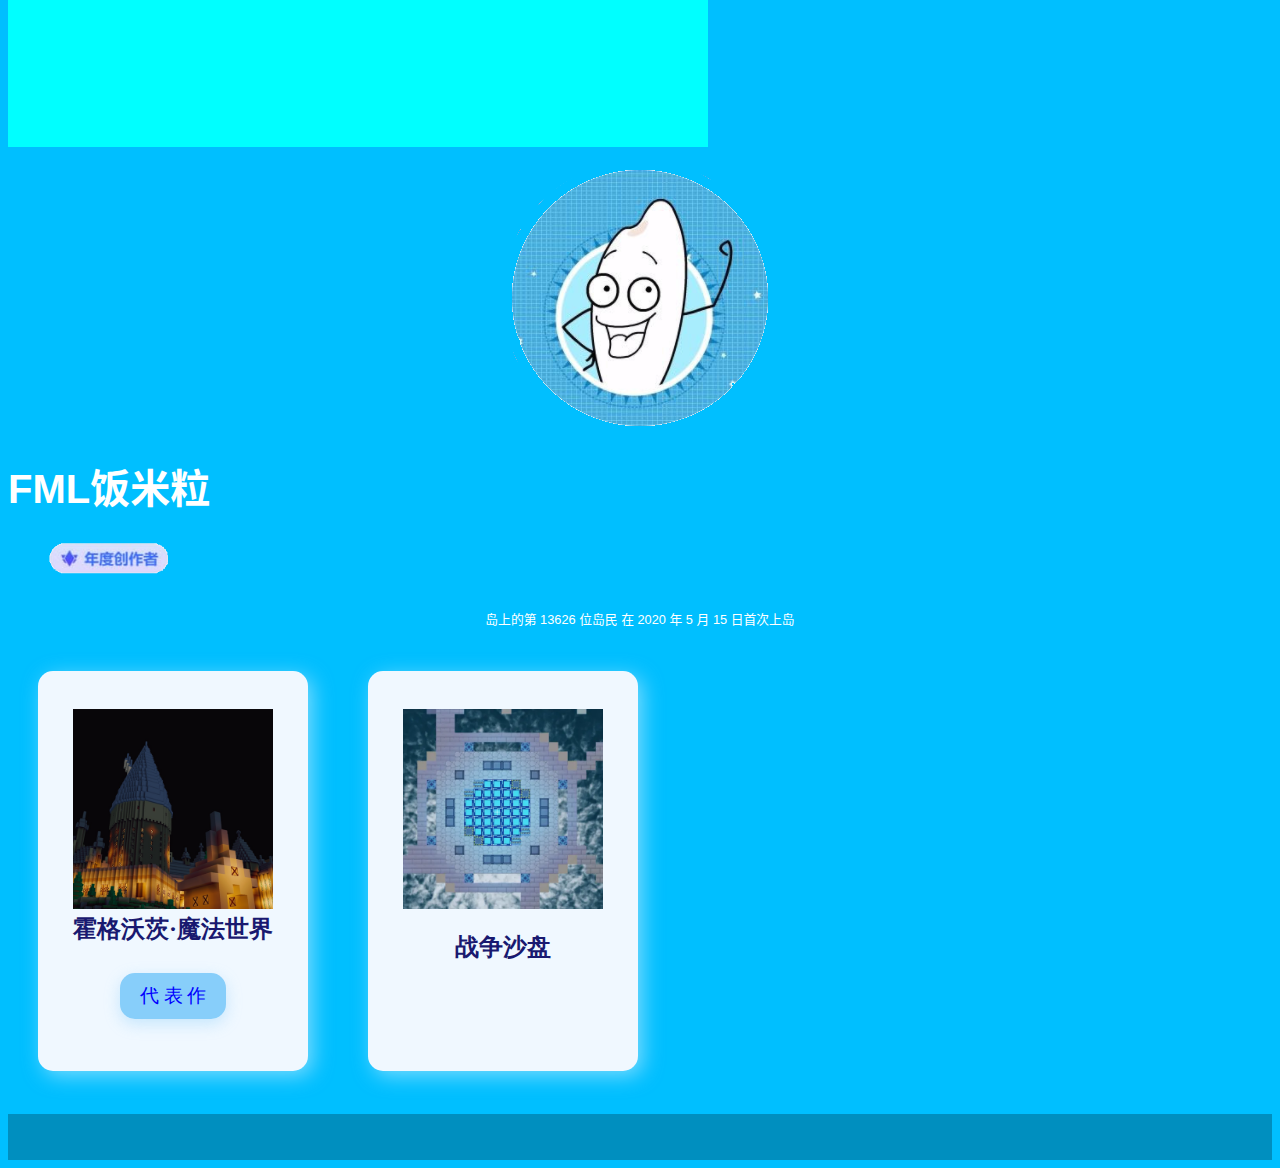
<file: index.html>
<!DOCTYPE html>
<html lang="zh">

<head>
	<meta charset="utf-8">
	<link rel="shortcut icon" href="data/img/head-portrait.png">
	<link rel="stylesheet" href="data/css/mainCSS.css">
	<script src="data/js/mainJS.js"></script>
	<script src="data/js/index.js"></script>
	<title>FML饭米粒</title>
</head>

<body>
	<banner>
		<div style="padding: 15px; padding-left: 100px;">
			<a href="index.html" class="now">首页</a>
			<a href="about.html">关于</a>
		</div>
	</banner>
	<br> <br> <br> <br> <br>
	<div align="center">
		<img src="data/img/head-portrait.png" />
		<br>
		<div align="center" class="flex">
			<a href="https://dao3.fun/profile/2218285">
				<h1>FML饭米粒</h1>
				<img src="data/img/creator.png" loading="lazy" />
			</a>
		</div>
		<br>
		<p>岛上的第 13626 位岛民 在 2020 年 5 月 15 日首次上岛</p>
	</div>
	<div class="flex">
		<div class="card">
			<a href="https://dao3.fun/exp/experience/detail/100012719">
				<div class="content">
					<br>
					<img src="data/img/the-hogwarts.png" loading="lazy" alt="立即游玩" width="200" height="200">
					<br>
					<h3 style="font-size:1.5em">霍格沃茨·魔法世界</h3>
					<br>
					<p class="title">代 表 作</p>
					<br>
					<p id="data_hogwarts"></p>
				</div>
			</a>
		</div>
		<div class="card">
			<a href="https://dao3.fun/exp/experience/detail/100073073">
				<div class="content">
					<br>
					<img src="data/img/war-sandtable.png" loading="lazy" alt="立即游玩" width="200" height="200">
					<br><br>
					<h3 style="font-size:1.5em">战争沙盘</h3>
					<br>
					<p id="data_war-sandtable"></p>
				</div>
			</a>
		</div>
	</div>
	<footer id="footer" class="fixed-bottom footer">
		<div class="power">
			<p id="footer-text" style="font-family:宋体;padding-right:50px" align="right"></p>
		</div>
	</footer>
</body>

</html>
</file>
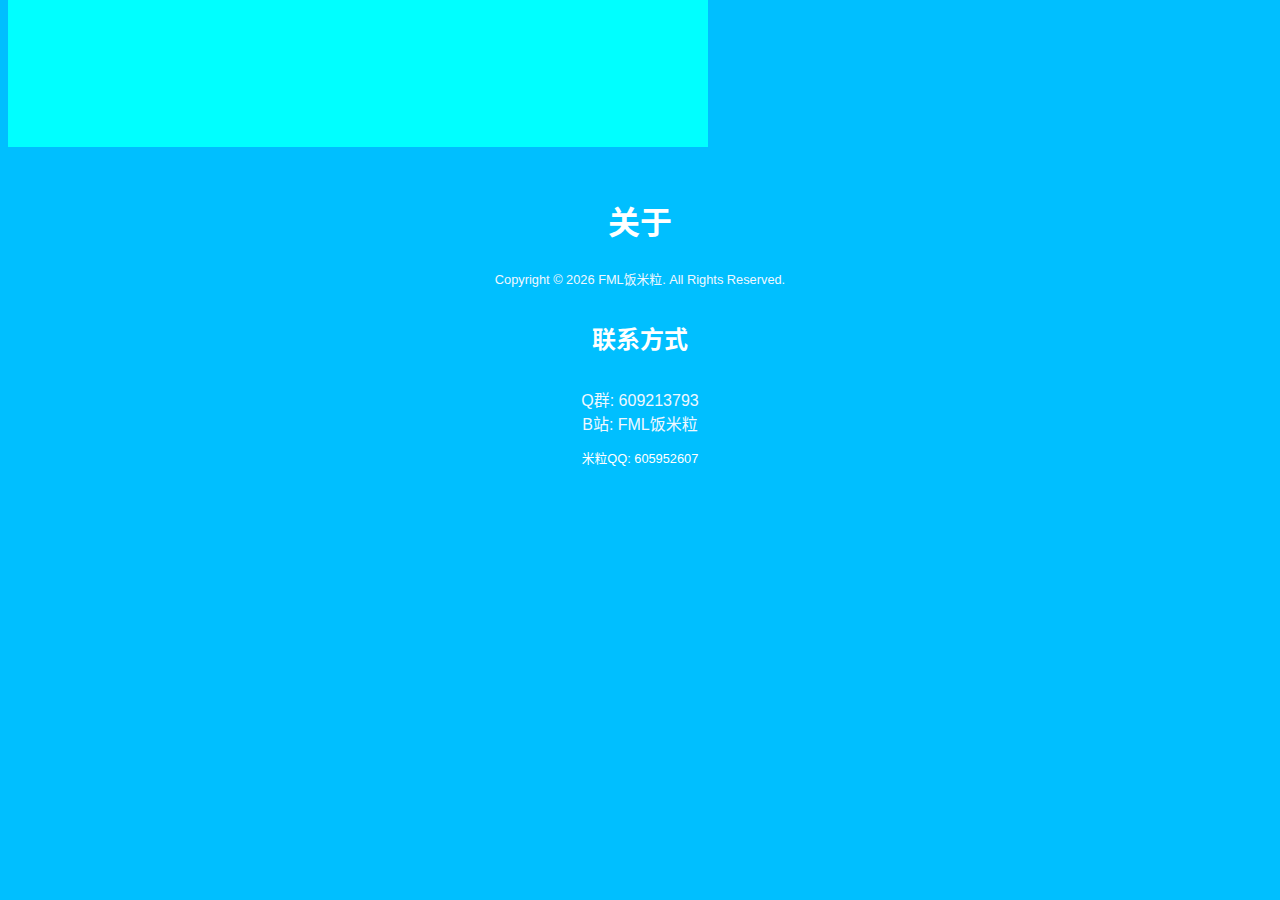
<file: about.html>
<!DOCTYPE html>
<html lang="zh">

<head>
    <meta charset="utf-8">
    <link rel="shortcut icon" href="data/img/head-portrait.png">
    <link rel="stylesheet" href="data/css/mainCSS.css">
    <script src="data/js/mainJS.js"></script>
    <title>FML饭米粒</title>
</head>

<body>
    <banner>
        <div style="padding: 15px; padding-left: 100px;">
            <a href="index.html">首页</a>
            <a href="about.html" class="now">关于</a>
        </div>
    </banner>
    <br> <br> <br> <br> <br>
    <script>
        onload = () => {
            document.querySelector("#text").innerHTML =
                `<a href="about.html">
                    Copyright © ${new Date().getFullYear()} FML饭米粒. All Rights Reserved.
                </a>`;
        }, 500
    </script>
    <div align="center">
        <h2>关于</h2>
        <p id="text"></p>
        <h4>联系方式</h4>
        <a class="show" href="https://qm.qq.com/q/MjsGfssne2">Q群: 609213793</a>
        <br>
        <a class="show" href="https://space.bilibili.com/3546638884801109">B站: FML饭米粒</a>
        <p>米粒QQ: 605952607</p>
    </div>
</body>

</html>
</file>
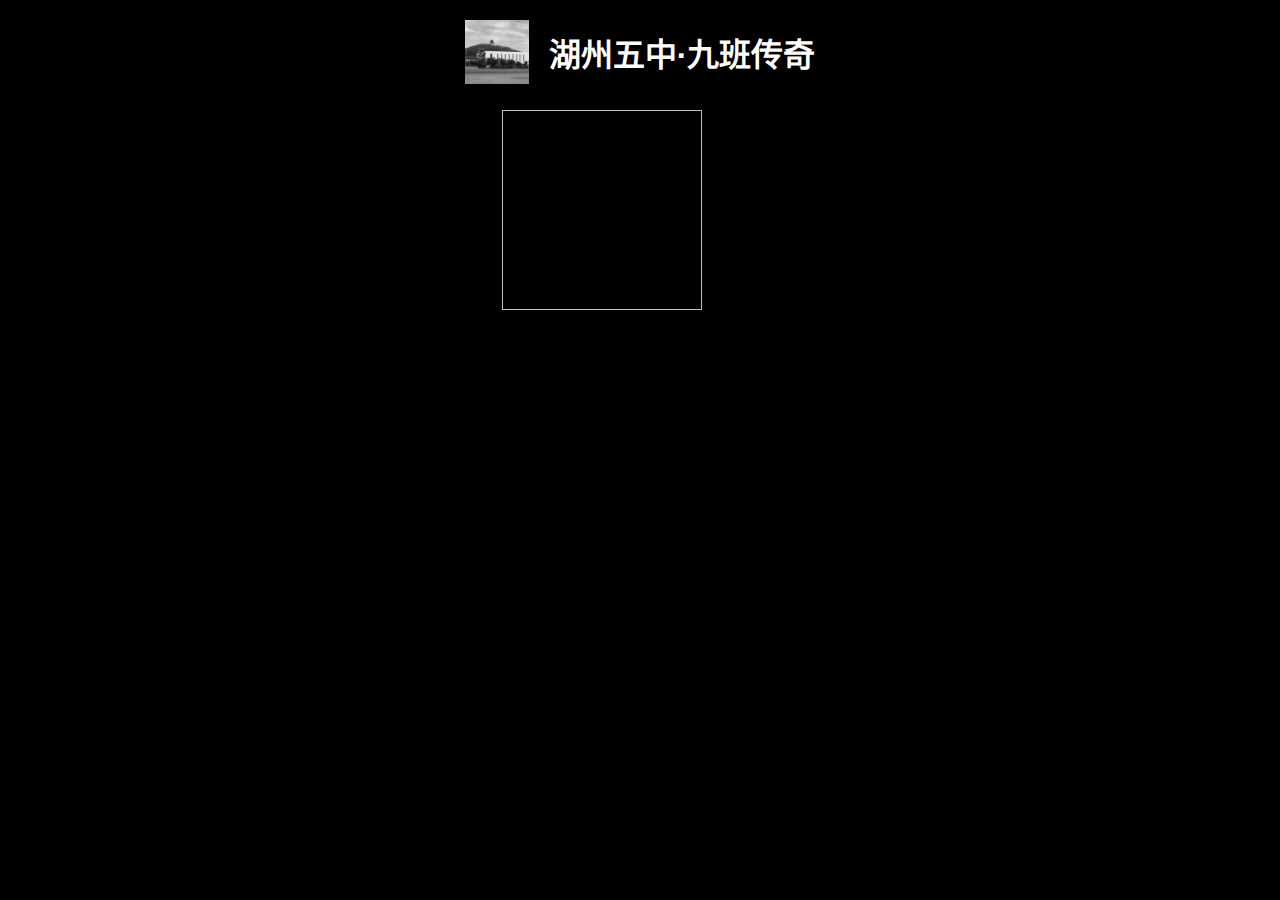
<file: class09/detail.html>
<!DOCTYPE html>
<html lang="zh-cn">

<head>
    <meta charset="utf-8">
    <link rel="shortcut icon" href="img/ico.png">
    <link rel="stylesheet" href="index.css">
    <link rel="stylesheet" href="https://cdnjs.cloudflare.com/ajax/libs/font-awesome/6.1.1/css/all.min.css">
    <meta http-equiv="Content-Security-Policy" content="upgrade-insecure-requests">
    <script src="js/mainJS.js"></script>
    <script src="js/detail.js"></script>
    <title>九班传奇</title>
</head>

<body id="detail">
    <noscript>You need to enable JavaScript to run this app.</noscript>

    <div id="loader" class="loader-container top fixed">
        <br>
        <div class="loader"></div>
        <p id="loadingtxt">Loading...</p>
        <img id="loadingimg" width="1px" height="1px">
    </div>

    <div id="title" class="middle">
        <div class="flex">
            <img src="img/title.png" loading="lazy" alt="九班传奇" style="width: 64px; height: 64px;">
            <h2>湖州五中·九班传奇</h2>
        </div>
    </div>

    <div class="flex">
        <img loading="lazy" id="ico" class="colorful" style="width: 200px; height: 200px; margin-right: 50px;">
        <div class="vertical">
            <h1 id="name"></h1>
            <div id="tags" class="flex"></div>
        </div>
    </div>
    <br> <br>
    <div id="details"></div>
</body>

</html>
</file>
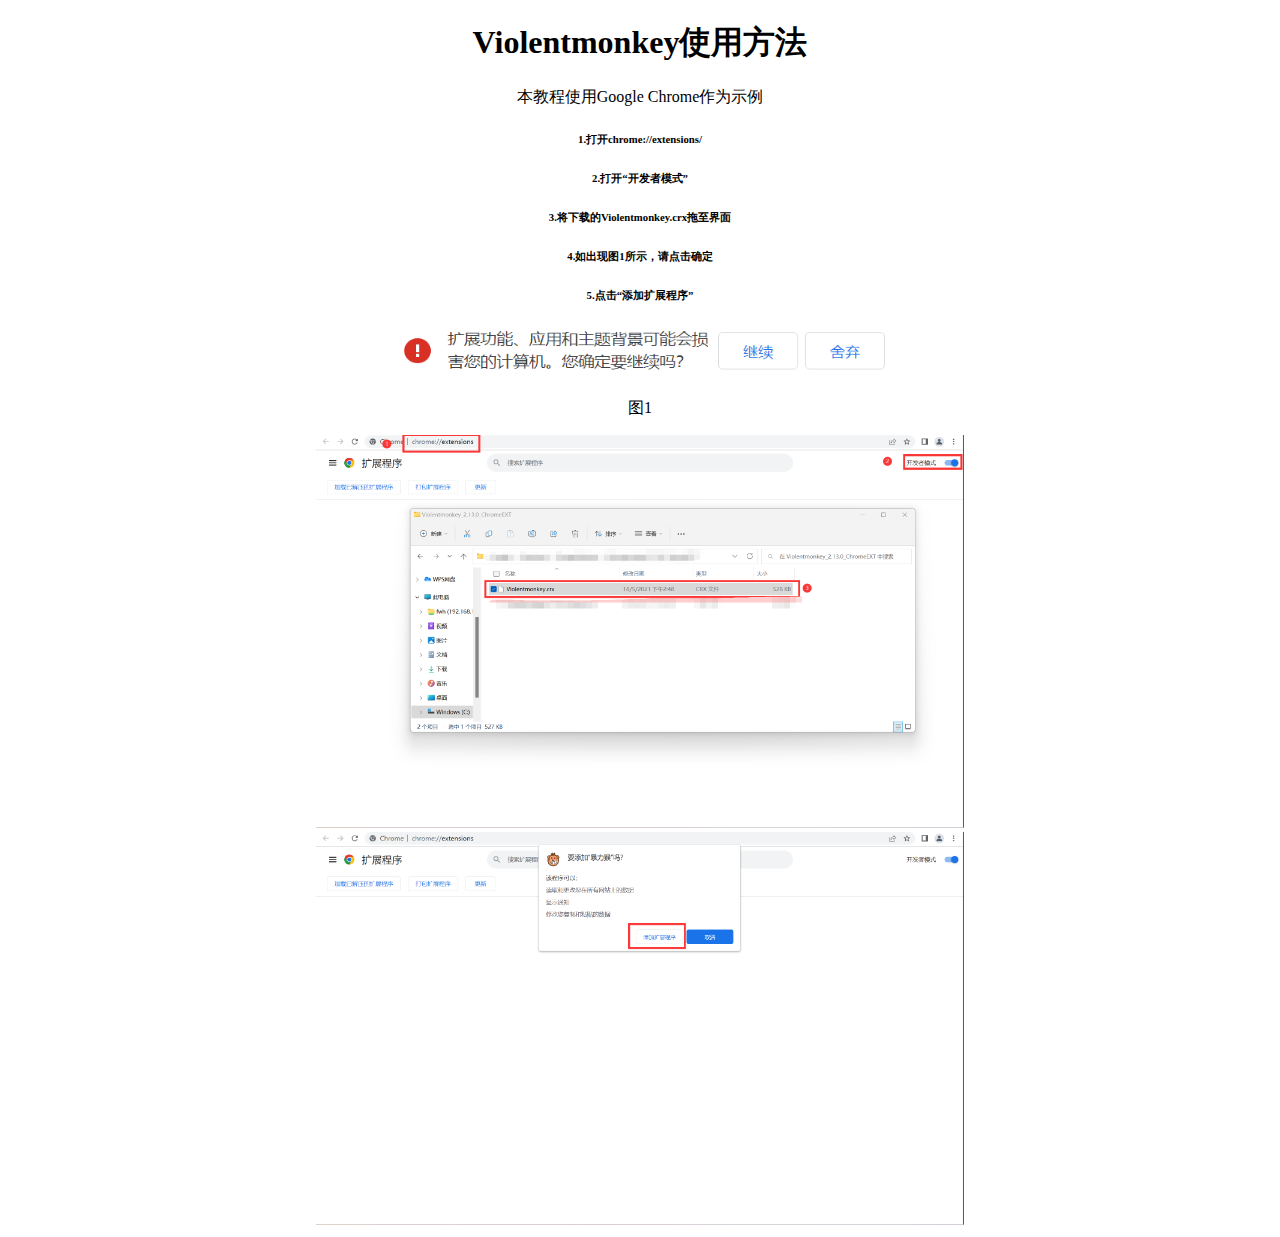
<file: data/file/Violentmonkey-instructions.html>
<!DOCTYPE html>
<html lang="zh">
<head>
<meta charset="utf-8">
<link rel="shortcut icon" href="https://fml-box3.github.io/data/img/head-portrait.png">
<link rel="stylesheet" href="https://fml-box3.github.io/data/css/main.css">
<title>Violentmonkey使用方法</title>
</head>
<body>
	<div align="center">
		<h1>Violentmonkey使用方法</h1>
		<p>本教程使用Google Chrome作为示例<p>
		<h6>1.打开chrome://extensions/</h6>
		<h6>2.打开“开发者模式”</h6>
		<h6>3.将下载的Violentmonkey.crx拖至界面</h6>
		<h6>4.如出现图1所示，请点击确定</h6>
		<h6>5.点击“添加扩展程序”</h6>
		<img src="https://fml-box3.github.io/data/img/Violentmonkey-instructions-3.png" alt="图片加载失败" width="500" height="50" loading="lazy">
		<p>图1</p>
		<img src="https://fml-box3.github.io/data/img/Violentmonkey-instructions-1.png" alt="图片加载失败" width="648" height="393" loading="lazy">
		<img src="https://fml-box3.github.io/data/img/Violentmonkey-instructions-2.png" alt="图片加载失败" width="648" height="393" loading="lazy">
	</div>

</body>
</html>
</file>
<file: data/css/mainCSS.css>
.flex {
    display: flex;
}

body {
    background-color: DeepSkyBlue;
}

h1 {
    color: white;
    font-size: 2.5em;
    font-family: 黑体, Helvetica Neue, Helvetica, PingFang SC, Hiragino Sans GB, Microsoft YaHei, Noto Sans CJK SC, WenQuanYi Micro Hei, Arial, sans-serif;
}

h2 {
    color: white;
    font-size: 2.0em;
    font-family: 黑体, Helvetica Neue, Helvetica, PingFang SC, Hiragino Sans GB, Microsoft YaHei, Noto Sans CJK SC, WenQuanYi Micro Hei, Arial, sans-serif;
}

h3 {
    color: white;
    font-size: 1.75em;
    font-family: 黑体, Helvetica Neue, Helvetica, PingFang SC, Hiragino Sans GB, Microsoft YaHei, Noto Sans CJK SC, WenQuanYi Micro Hei, Arial, sans-serif;
}

h4 {
    color: white;
    font-size: 1.5em;
    font-family: 黑体, Helvetica Neue, Helvetica, PingFang SC, Hiragino Sans GB, Microsoft YaHei, Noto Sans CJK SC, WenQuanYi Micro Hei, Arial, sans-serif;
}

h5 {
    color: white;
    font-size: 1.25em;
    font-family: 宋体, Helvetica Neue, Helvetica, PingFang SC, Hiragino Sans GB, Microsoft YaHei, Noto Sans CJK SC, WenQuanYi Micro Hei, Arial, sans-serif;
}

h6 {
    color: white;
    font-size: 1.0em;
    font-family: 宋体, Helvetica Neue, Helvetica, PingFang SC, Hiragino Sans GB, Microsoft YaHei, Noto Sans CJK SC, WenQuanYi Micro Hei, Arial, sans-serif;
}

p {
    color: white;
    font-size: 0.8em;
    font-family: 楷体, Helvetica Neue, Helvetica, PingFang SC, Hiragino Sans GB, Microsoft YaHei, Noto Sans CJK SC, WenQuanYi Micro Hei, Arial, sans-serif;
}

ol {
    color: gray;
    font-size: 1.0em;
    font-family: 宋体, Helvetica Neue, Helvetica, PingFang SC, Hiragino Sans GB, Microsoft YaHei, Noto Sans CJK SC, WenQuanYi Micro Hei, Arial, sans-serif;
}

li {
    color: gray;
    font-size: 0.8em;
    font-family: 楷体, Helvetica Neue, Helvetica, PingFang SC, Hiragino Sans GB, Microsoft YaHei, Noto Sans CJK SC, WenQuanYi Micro Hei, Arial, sans-serif;
}

a {
    color: aliceblue;
    font-family: 仿宋, Helvetica Neue, Helvetica, PingFang SC, Hiragino Sans GB, Microsoft YaHei, Noto Sans CJK SC, WenQuanYi Micro Hei, Arial, sans-serif;
    text-decoration: none;
}

.button {
    display: inline-block;
    border-radius: 4px;
    background-color: DodgerBlue;
    border: none;
    color: white;
    text-align: center;
    font-size: 2em;
    padding: 20px;
    width: 200px;
    transition: all 0.5s;
    cursor: pointer;
    margin: 5px;
    box-shadow: 0 4px 14px 0 rgb(0 118 255 / 39%);
}

content {
    float: left;
}

content a {
    display: block;
    color: DodgerBlue;
    text-align: center;
    padding: 14px 16px;
    text-decoration: none;
    background-color: cyan;
}

content a:hover {
    background-color: aliceblue;
}

.now {
    background-color: DeepSkyBlue;
    color: blueviolet;
}

banner {
    list-style-type: none;
    margin: 0;
    padding: 50px 700px 50px 700px;
    overflow: hidden;
    background-color: cyan;
}

footer {
    text-align: center;
    height: 46px;
    backdrop-filter: blur(10px);
    background: rgb(0 0 0 / 25%);
}

.power {
    line-height: 46px;
    color: #eeeeee;
    animation: fade;
    -webkit-animation: fade 0.75s;
    -moz-animation: fade 0.75s;
    -o-animation: fade 0.75s;
    -ms-animation: fade 0.75s;
}

.container {
    display: flex;
    justify-content: center;
    max-width: 1200px;
    flex-wrap: wrap;
    align-content: flex-start;
}

.card {
    margin: 0 auto;
    height: 400px;
    width: 270px;
    margin: 30px;
    box-shadow: 5px 5px 20px rgba(240, 248, 255, 0.5);
    border-radius: 15px;
    background: aliceblue;
}

.card .content {
    margin: 0 auto;
    padding: 20px;
    text-align: center;
    transition: 0.5s;
}

.card .content h2 {
    font-family: Harmony OS Sans;
    margin: 0 auto;
    position: absolute;
    top: -60px;
    right: 1px;
    font-size: 10em;
    color: MidnightBlue;
    pointer-events: none;
}

.card .content h3 {
    font-family: Harmony OS Sans;
    margin: 0 auto;
    font-size: 1.8em;
    color: MidnightBlue;
    z-index: 1;
}

.card .content p {
    font-family: Harmony OS Sans;
    font-size: 1em;
    color: MidnightBlue;
    font-weight: 300;
}

.card .content .title {
    font-family: 黑体;
    font-size: 1.2em;
    position: relative;
    display: inline-block;
    padding: 10px 20px;
    margin-top: 10px;
    background: lightskyblue;
    color: blue;
    border-radius: 15px;
    text-decoration: none;
    box-shadow: 0 5px 15px rgba(135, 206, 250, 0.4);
}
</file>
<file: class09/index.css>
body {
	background-color: black;
	font-family: "microsoft yahei", Arial, Helvetica, sans-serif;
}

h1 {
	color: white;
	font-size: 4.5em;
}

h2 {
	color: white;
	font-size: 2em;
}

h3 {
	color: white;
	font-size: 1.75em;
}

h4 {
	color: white;
	font-size: 1.5em;
}

h5 {
	color: white;
	font-size: 1.25em;
}

h6 {
	color: white;
	font-size: 1em;
}

p {
	color: white;
	font-size: 0.8em;
}

span {
	color: white;
	font-size: 0.5em;
}

a:link {
	color: white;
}

a:active {
	color: white;
}

a:hover {
	color: white;
}

a:visited {
	color: white;
}

button {
	border-radius: 15%;
	filter: progid:DXImageTransform.Microsoft.BasicImage(grayscale=1);
	-webkit-filter: grayscale(100%);
	color: white;
	font-size: 1.5em;
	background-color: rgb(76, 220, 115);
}

button:hover {
	background-color: rgb(51, 147, 76);
}

button:active {
	background-color: rgb(25, 73, 38);
}

button:disabled {
	color: gray;
}

button:disabled:hover {
	background-color: rgb(76, 220, 115);
}

button:disabled:active {
	background-color: rgb(76, 220, 115);
}

img {
	color: white;
	filter: progid:DXImageTransform.Microsoft.BasicImage(grayscale=1);
	-webkit-filter: grayscale(100%);
}

img.colorful {
	filter: progid:DXImageTransform.Microsoft.BasicImage(grayscale=0);
	-webkit-filter: grayscale(0%);
}

.flex {
	display: flex;
	justify-content: center;
	align-items: center;
}

.flex * {
	margin: 6px;
}

.vertical {
	display: flex;
	flex-direction: column;
	align-items: center;
}

.fixed {
	position: fixed;
}

.top {
	z-index: 1000;
}

.middle {
	position: relative;
	left: 50%;
	transform: translateX(-50%);
}

.hide {
	height: 0px;
	width: 0px;
	overflow: hidden;
}

#title * {
	margin: 10px;
}

#contorl {
	bottom: 1em;
	left: 50%;
	transform: translateX(-50%);
}

#contorl button {
	margin-left: 30px;
	margin-right: 30px;
}

#tags {
	margin-left: 10px;
	margin-right: 10px;
}

#tags tag {
	background-color: whitesmoke;
	color: gray;
	font-size: 0.7em;
	border-radius: 0.75rem;
	padding-left: 22px;
	padding-right: 22px;
	padding-top: 8px;
	padding-bottom: 8px;
}

.loader-container {
	text-align: center;
	left: 0%;
	top: 0%;
	width: 100%;
	height: 100%;
	background-color: black;
}

.loader {
	position: relative;
	border: 8px solid #f3f3f3;
	border-top: 8px solid #3498db;
	border-radius: 50%;
	width: 50px;
	height: 50px;
	animation: spin 1s linear infinite;
	margin: 20px auto;
}

@keyframes spin {
	0% {
		transform: rotate(0deg);
	}

	100% {
		transform: rotate(360deg);
	}
}
</file>
